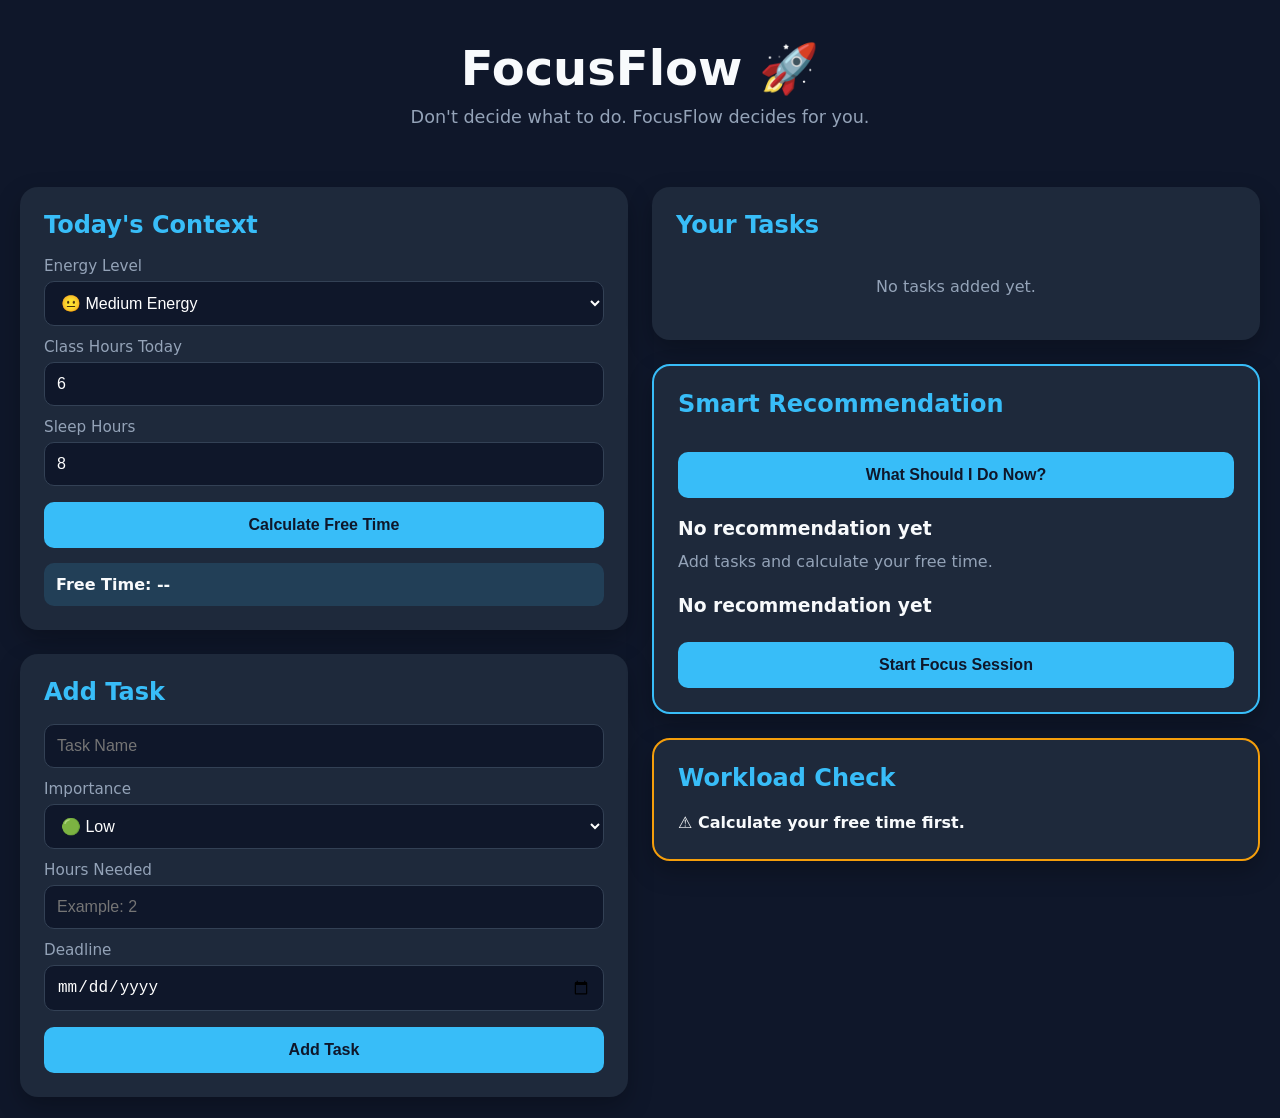
<file: index.html>
<!DOCTYPE html>
<html lang="en">
<head>
    <meta charset="UTF-8">
    <meta name="viewport" content="width=device-width, initial-scale=1.0">
    <title>FocusFlow</title>
    <link rel="stylesheet" href="style.css">
</head>
<body>

    <header>
        <h1>FocusFlow 🚀</h1>
        <p>Don't decide what to do. FocusFlow decides for you.</p>
    </header>

    <main class="dashboard">

        <!-- LEFT COLUMN -->
        <section class="left-column">

            <!-- Today's Context -->
            <div class="card">
                <h2>Today's Context</h2>

                <label>Energy Level</label>
                <select id="energyLevel">
                    <option value="1">😵 Low Energy</option>
                    <option value="2" selected>😐 Medium Energy</option>
                    <option value="3">🔥 High Energy</option>
                </select>

                <label>Class Hours Today</label>
                <input
                    type="number"
                    id="classHours"
                    min="0"
                    max="24"
                    value="6"
                >

                <label>Sleep Hours</label>
                <input
                    type="number"
                    id="sleepHours"
                    min="0"
                    max="24"
                    value="8"
                >

                <button onclick="calculateFreeTime()">
                    Calculate Free Time
                </button>

                <div id="freeTimeDisplay">
                    Free Time: --
                </div>
            </div>

            <!-- Add Task -->
            <div class="card">
                <h2>Add Task</h2>

                <input
                    type="text"
                    id="taskTitle"
                    placeholder="Task Name"
                >

                <label>Importance</label>
                <select id="taskImportance">
                    <option value="1">🟢 Low</option>
                    <option value="2">🟡 Medium</option>
                    <option value="3">🔴 High</option>
                </select>

                <label>Hours Needed</label>
                <input
                    type="number"
                    id="taskHours"
                    min="0.5"
                    step="0.5"
                    placeholder="Example: 2"
                >

                <label>Deadline</label>
                <input
                    type="date"
                    id="taskDeadline"
                >

                <button onclick="addTask()">
                    Add Task
                </button>
            </div>

        </section>

        <!-- RIGHT COLUMN -->
        <section class="right-column">

            <!-- Task List -->
            <div class="card">
                <h2>Your Tasks</h2>

                <div id="taskList">
                    <p class="empty-state">
                        No tasks added yet.
                    </p>
                </div>
            </div>

            <!-- Recommendation -->
            <div class="card recommendation-card">

                <h2>Smart Recommendation</h2>

                <button onclick="generateRecommendation()">
                    What Should I Do Now?
                </button>

                <div id="recommendationResult">

                    <h3>No recommendation yet</h3>

                    <p>
                        Add tasks and calculate your free time.
                    </p>
                    <div id="recommendationResult">
                <h3>No recommendation yet</h3>
                    </div>

                <button onclick="startFocusSession()">
                    Start Focus Session
                </button>

                </div>

            </div>

            <!-- Overwhelm Warning -->
            <div class="card warning-card">

                <h2>Workload Check</h2>

                <div id="overwhelmWarning">
                    No analysis yet.
                </div>

            </div>

        </section>

    </main>

    <script src="script.js"></script>

</body>
</html>
</file>
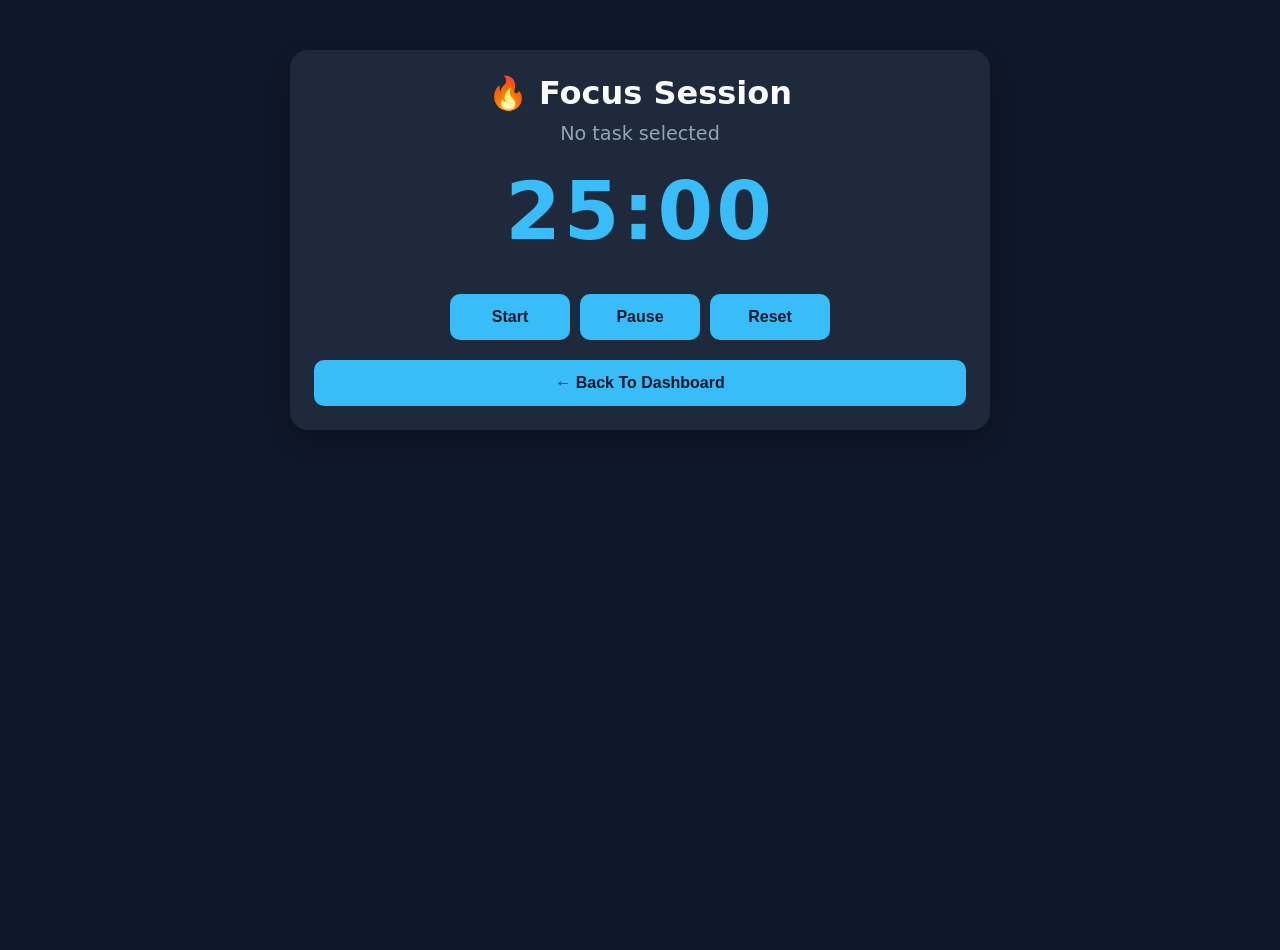
<file: pomodoro.html>
<!DOCTYPE html>
<html lang="en">
<head>
    <meta charset="UTF-8">
    <meta name="viewport" content="width=device-width, initial-scale=1.0">
    <title>FocusFlow | Focus Session</title>
    <link rel="stylesheet" href="style.css">

    <style>
        .timer-container{
            max-width:700px;
            margin:50px auto;
            text-align:center;
        }

        .timer-display{
            font-size:5rem;
            font-weight:bold;
            color:var(--accent);
            margin:20px 0;
        }

        .timer-buttons{
            display:flex;
            gap:10px;
            justify-content:center;
            flex-wrap:wrap;
        }

        .timer-buttons button{
            width:auto;
            min-width:120px;
        }

        .current-task{
            font-size:1.2rem;
            margin-top:10px;
            color:var(--muted);
        }
    </style>
</head>

<body>

<div class="timer-container">

    <div class="card">

        <h1>🔥 Focus Session</h1>

        <div id="currentTaskName"
             class="current-task">
        </div>

        <div id="timer"
             class="timer-display">
            25:00
        </div>

        <div class="timer-buttons">

            <button onclick="startTimer()">
                Start
            </button>

            <button onclick="pauseTimer()">
                Pause
            </button>

            <button onclick="resetTimer()">
                Reset
            </button>

        </div>

        <button
            style="margin-top:20px"
            onclick="window.location.href='index.html'">

            ← Back To Dashboard

        </button>

    </div>

</div>

<script>

const task =
localStorage.getItem("currentTask");

document.getElementById(
"currentTaskName"
).innerText =
task
? `Working on: ${task}`
: "No task selected";

let timeLeft = 25 * 60;
let timerInterval;

function updateDisplay(){

    const mins =
    Math.floor(timeLeft / 60);

    const secs =
    timeLeft % 60;

    document.getElementById(
    "timer"
    ).textContent =
    `${String(mins).padStart(2,'0')}:${String(secs).padStart(2,'0')}`;
}

function startTimer(){

    if(timerInterval) return;

    timerInterval =
    setInterval(()=>{

        if(timeLeft > 0){

            timeLeft--;

            updateDisplay();

        } else {

            clearInterval(timerInterval);

            timerInterval = null;

            alert(
            `🎉 Great work!\n\nYou completed a focus session for:\n${task || "your task"}`
            );
        }

    },1000);
}

function pauseTimer(){

    clearInterval(timerInterval);

    timerInterval = null;
}

function resetTimer(){

    pauseTimer();

    timeLeft = 25 * 60;

    updateDisplay();
}

updateDisplay();

</script>

</body>
</html>
</file>
<file: style.css>
:root {
    --bg: #0f172a;
    --card: #1e293b;
    --card-hover: #273549;
    --accent: #38bdf8;
    --text: #f8fafc;
    --muted: #94a3b8;

    --high: #ef4444;
    --medium: #f59e0b;
    --low: #22c55e;

    --shadow: 0 10px 25px rgba(0,0,0,0.25);
}

* {
    margin: 0;
    padding: 0;
    box-sizing: border-box;
}

body {
    background: var(--bg);
    color: var(--text);
    font-family: Inter, system-ui, sans-serif;
    min-height: 100vh;
}

/* HEADER */

header {
    text-align: center;
    padding: 40px 20px;
}

header h1 {
    font-size: 3rem;
    margin-bottom: 10px;
}

header p {
    color: var(--muted);
    font-size: 1.1rem;
}

/* DASHBOARD */

.dashboard {
    max-width: 1300px;
    margin: auto;
    padding: 20px;

    display: grid;
    grid-template-columns: 1fr 1fr;
    gap: 24px;
}

.left-column,
.right-column {
    display: flex;
    flex-direction: column;
    gap: 24px;
}

/* CARDS */

.card {
    background: var(--card);
    border-radius: 18px;
    padding: 24px;
    box-shadow: var(--shadow);
    transition: 0.2s;
}

.card:hover {
    background: var(--card-hover);
}

.card h2 {
    margin-bottom: 18px;
    color: var(--accent);
}

/* FORM ELEMENTS */

label {
    display: block;
    margin-top: 12px;
    margin-bottom: 6px;
    color: var(--muted);
    font-size: 0.95rem;
}

input,
select {
    width: 100%;
    padding: 12px;
    border-radius: 10px;
    border: 1px solid #334155;
    background: #0f172a;
    color: white;
    font-size: 1rem;
}

input:focus,
select:focus {
    outline: none;
    border-color: var(--accent);
}

/* BUTTONS */

button {
    width: 100%;
    margin-top: 16px;
    padding: 14px;
    border: none;
    border-radius: 10px;

    background: var(--accent);
    color: #0f172a;

    font-size: 1rem;
    font-weight: 700;

    cursor: pointer;
    transition: 0.2s;
}

button:hover {
    transform: translateY(-2px);
    filter: brightness(1.05);
}

/* FREE TIME */

#freeTimeDisplay {
    margin-top: 15px;
    padding: 12px;
    border-radius: 10px;

    background: rgba(56,189,248,0.15);

    font-weight: bold;
}

/* TASKS */

#taskList {
    display: flex;
    flex-direction: column;
    gap: 12px;
}

.task {
    background: #0f172a;
    border-left: 5px solid var(--accent);

    padding: 14px;
    border-radius: 10px;
}

.task-title {
    font-weight: bold;
    margin-bottom: 6px;
}

.task-meta {
    color: var(--muted);
    font-size: 0.9rem;
}

/* IMPORTANCE COLORS */

.high {
    border-left-color: var(--high);
}

.medium {
    border-left-color: var(--medium);
}

.low {
    border-left-color: var(--low);
}

/* RECOMMENDATION */

.recommendation-card {
    border: 2px solid var(--accent);
}

#recommendationResult {
    margin-top: 20px;
}

#recommendationResult h3 {
    margin-bottom: 10px;
}

#recommendationResult p {
    color: var(--muted);
    line-height: 1.6;
}

/* WARNING CARD */

.warning-card {
    border: 2px solid #f59e0b;
}

#overwhelmWarning {
    font-weight: 600;
    line-height: 1.6;
}

/* EMPTY STATE */

.empty-state {
    text-align: center;
    color: var(--muted);
    padding: 20px;
}

/* MOBILE */

@media (max-width: 900px) {

    .dashboard {
        grid-template-columns: 1fr;
    }

    header h1 {
        font-size: 2.2rem;
    }

    .card {
        padding: 20px;
    }
}
.timer-display{
    letter-spacing:3px;
}

.current-task{
    font-size:1.1rem;
}

.timer-buttons{
    display:flex;
    justify-content:center;
    gap:12px;
}
</file>
